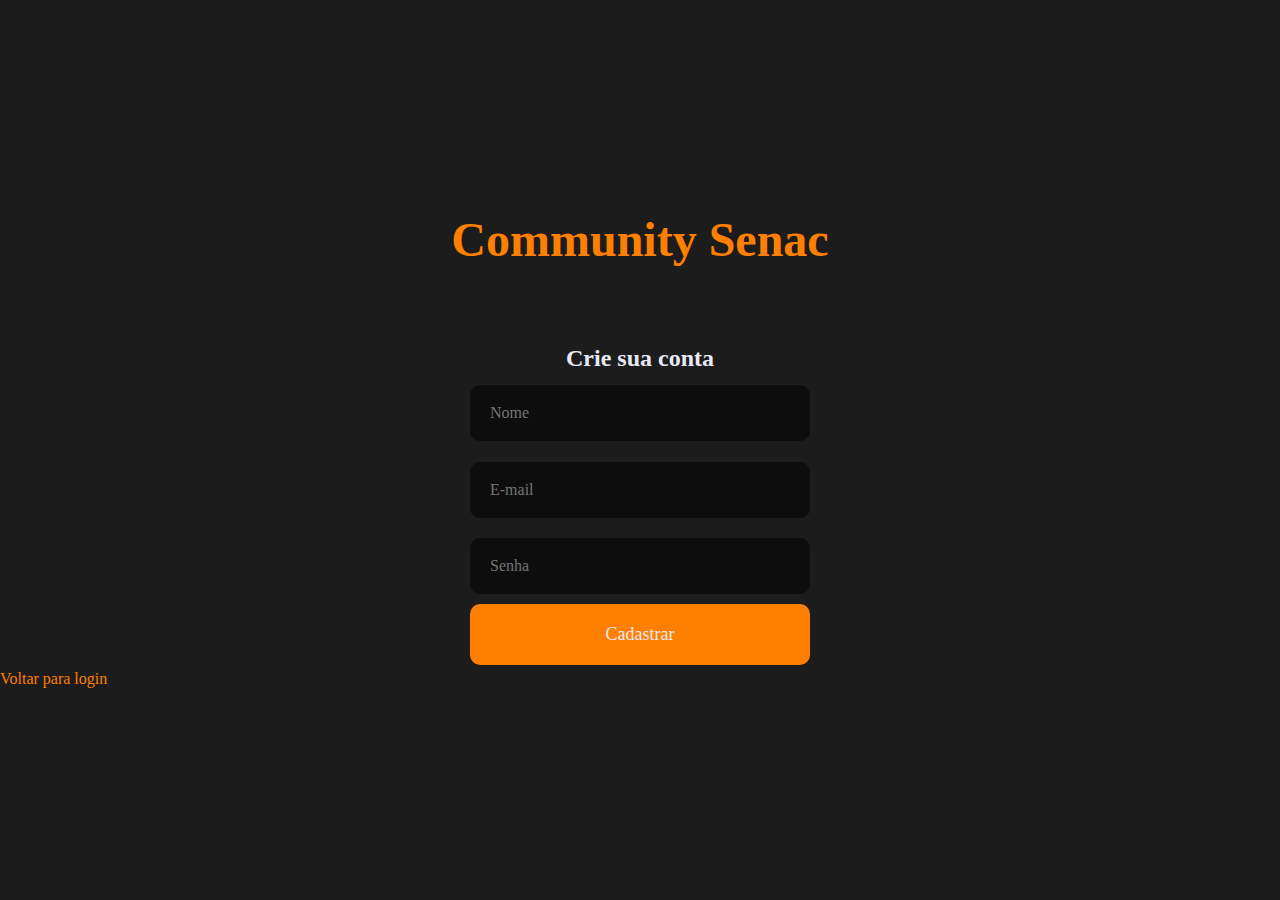
<file: community-senac/src/main/webapp/cadastro.html>
<!DOCTYPE html>
<html lang="pt-br">
<head>
    <meta charset="UTF-8">
    <title>Community Senac</title>

    <link rel="stylesheet"  href="./view/pages/index.css" media="screen" />
    <link rel="stylesheet" href="./view/pages/cadastro/cadastro.css" media="screen"/>

</head>
<body>
<container class="container" >

    <h1>Community Senac</h1>
    <h2>Crie sua conta</h2>
    <form action="insert" name="frmContato">
        <svg></svg>
        <input type="text" name="nome" placeholder="Nome" />
        <svg></svg>
        <input type="email" name="email" placeholder="E-mail"/>
        <svg></svg>
        <input type="password" name="senha" placeholder="Senha"/>
        <button>Cadastrar</button>
    </form>

    <a href="/login">Voltar para login</a>
</container>
</body>
</html>
</file>
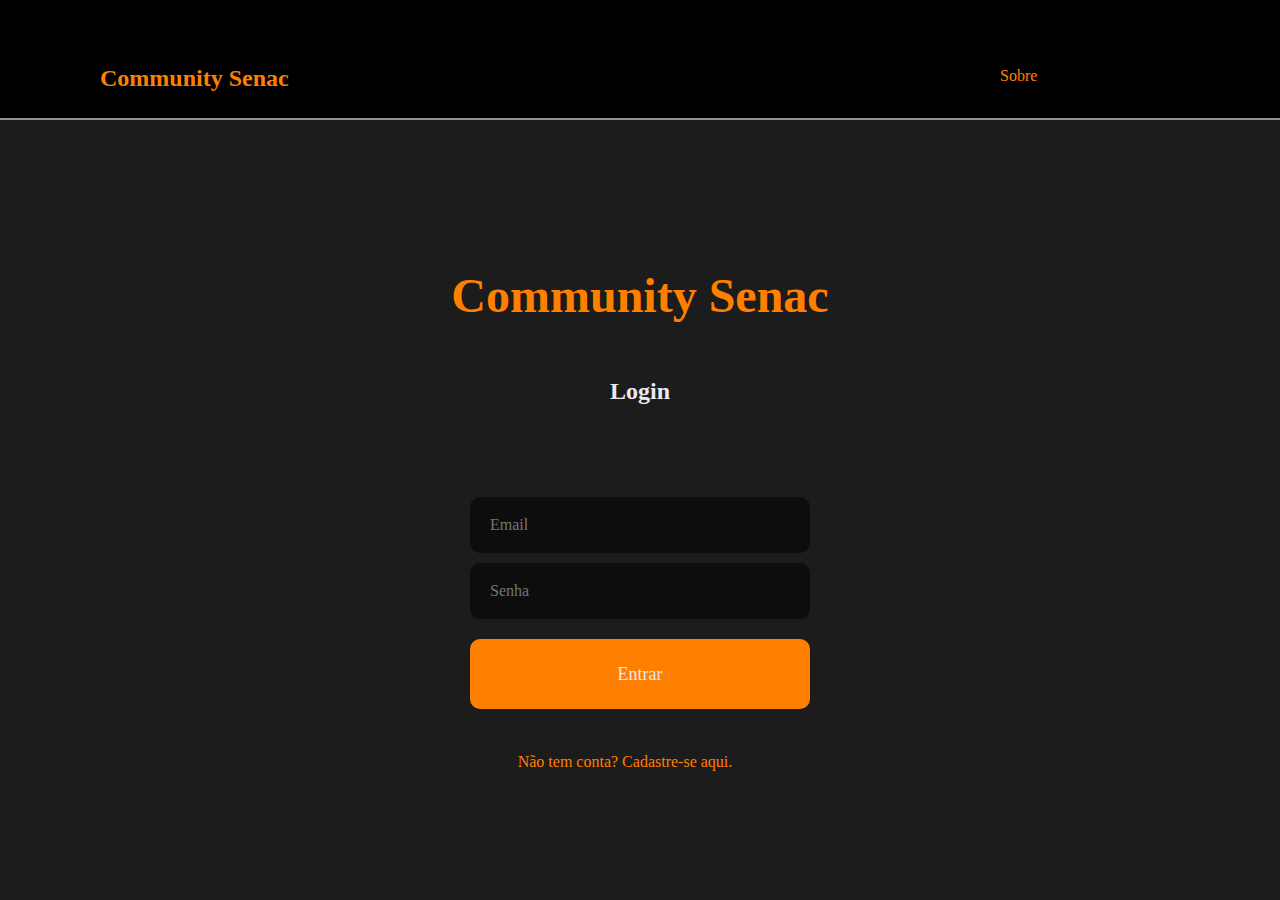
<file: community-senac/src/main/webapp/login.html>
<!DOCTYPE html>
<html lang="pt-br">
<head>
    <meta charset="UTF-8">
    <title>Community Senac</title>

    <link rel="stylesheet"  href="./view/pages/index.css" media="screen" />
    <link rel="stylesheet" href="./view/pages/login/login.css" media="screen"/>

</head>
<body>

<header style="background-color: #000000; position: fixed; top: 0; left: 0; width: 100%; ">

    <h1> <a href="/index.html">Community Senac</a></h1>

    <section>
        <a href="/sobre.html">Sobre</a>


    </section>

</header>

<container class="container" >

    <h1>Community Senac</h1>
    <h2>Login</h2>
    <div class="login">

    <form action="/user" name="frmContato" method="get">

      <input type="text"  name="email" placeholder="Email">
      <input type="password"  name="senha" placeholder="Senha">

      <button onclick="return validarLogin()">Entrar</button>
  </form>
    </div>
    <script src="./scripts/validador.js"></script>
    <p> <a href="/cadastro.jsp">Não tem conta? Cadastre-se aqui.</a></p>



</container>
</body>
</html>
</file>
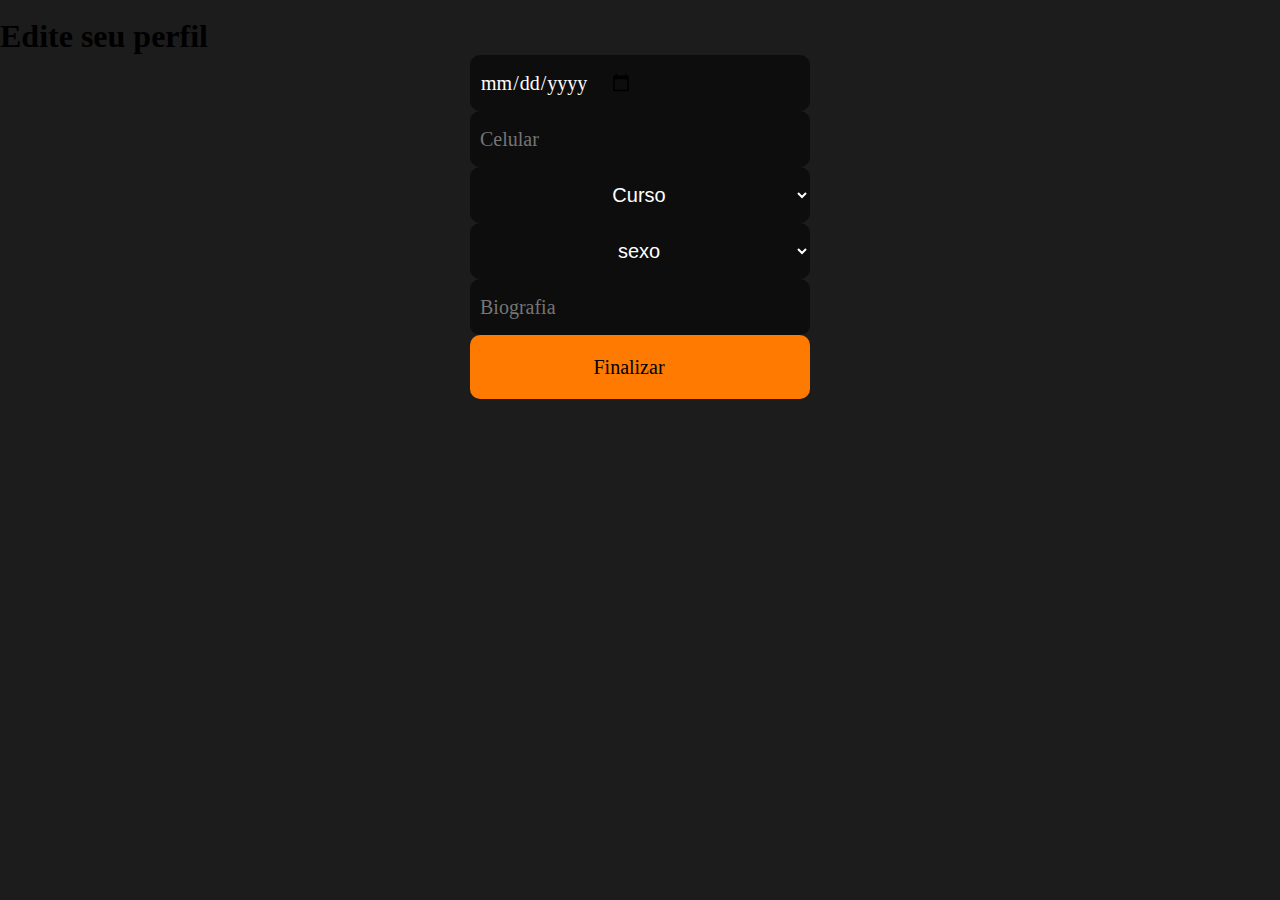
<file: community-senac/src/main/webapp/perfil.html>
<!DOCTYPE html>
<html lang="pt-br">
<head>
    <meta charset="UTF-8">
    <title>Community Senac</title>
    <link rel="stylesheet"  href="./view/pages/index.css" media="screen" />
    <link rel="stylesheet" href="./view/pages/perfil/perfil.css" media="screen"/>
</head>
<body>

<container class="container" >

    <h1>Edite seu perfil</h1>

    <form action="/perfil" name="frmContato" method="post">


        <input type="date" name="data_nascimento" placeholder="">
        <input type="int"  name="celular" placeholder="Celular">
        <select name="Curso">
            <option value="null">Curso</option>
            <option value="analise">ADS</option>
            <option value="analise">Administração</option>
            <option value="analise">Redes de computadores</option>
            <option value="analise">Nutrição</option>
        </select>
        <select name="sexo">
            <option value="null">sexo</option>
            <option value="masculino">Masculino</option>
            <option value="feminino">Feminino</option>
        </select>
        <input type="text" name="bio" placeholder="Biografia">

        <button onclick="validarPerfil()">Finalizar</button>
        <script src="./scripts/validador.js"></script>
    </form>



</container>
</body>
</html>
</file>
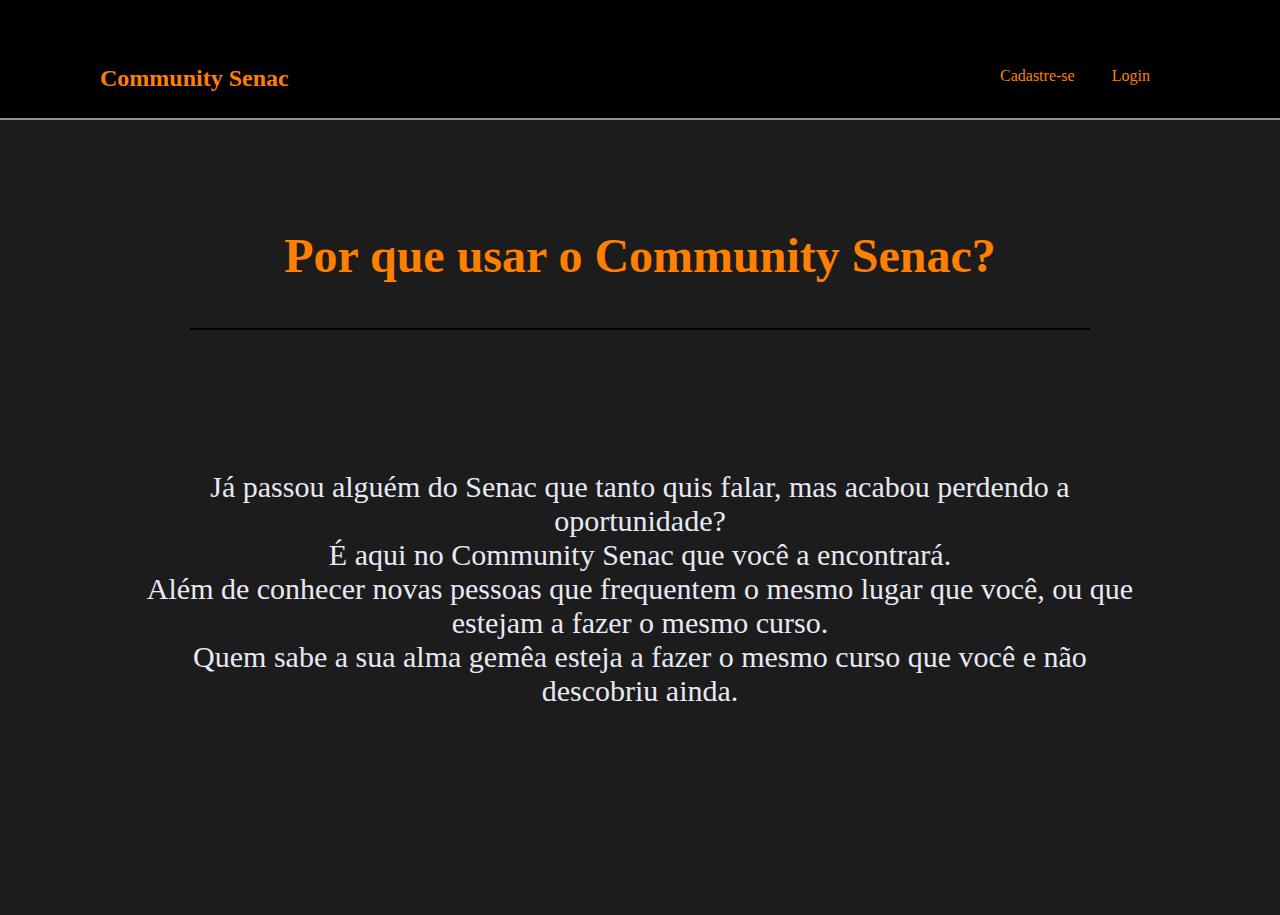
<file: community-senac/src/main/webapp/sobre.html>
<!DOCTYPE html>
<html lang="pt-br">

<head>
    <meta charset="UTF-8">
    <title>Community Senac</title>

    <link rel="stylesheet" href="./view/pages/index.css" media="screen"/>
    <link rel="stylesheet" href="./view/pages/sobre/sobre.css" media="screen"/>
</head>

<body>

<header style="background-color: #000000; position: fixed; top: 0; left: 0; width: 100%; ">

    <h1> <a href="/index.html">Community Senac</a></h1>

    <section>
        <a href="/cadastro.jsp">Cadastre-se</a>
        <a href="/login.html">Login</a>
    </section>

</header>


    <container class="container">
        <h1> Por que usar o Community Senac? </h1>

        <div class="linha"></div>

        <div class="div">
            <p>
                Já passou alguém do Senac que tanto quis falar, mas acabou perdendo a oportunidade?
                <br>É aqui no Community Senac que você a encontrará.
                <br> Além de conhecer novas pessoas que frequentem o mesmo lugar que você, ou que estejam a fazer o mesmo curso.
                <br> Quem sabe a sua alma gemêa esteja a fazer o mesmo curso que você e não descobriu ainda.
            </p>
        </div>
    </container>

</body>
</html>
</file>
<file: community-senac/src/main/webapp/view/pages/index.css>
* {
  margin: 0;
  padding: 0;
  box-sizing: border-box;
}

:root {
  --ff-heading: 'Epilogue', sans-serif;
  --ff-texting: 'Open sans', sans-serif;

  --hue: 250;
  --bg-primary: hsl(var(--hue), 22%, 20%);
  --fc-primary: hsl(var(--hue), 0%, 100%);
  --fc-secondary: hsl(var(--hue), 50%, 80%);
  --fc-secondary-dark: hsl(var(--hue), 100%, 11%, 1);


  font-size: 62.5%;
  --fs-body: 1.6rem;
  --fs-heading: clamp(4rem, 1rem + 5vw, 5.6rem);
  --fs-heading-sm: clamp(3rem, 0.5rem + 3vw, 4rem);
}

body {

    background-color: #1C1C1C;

}

body .container {

    padding: 50px 150px 5rem;
    margin: 10px auto;
    height: 100vh;
    width: 100%;
    align-items: stretch;

}

  body, input, button, textarea {

        font-family: 'Roboto Slab', serif;
        font-size: 16px;
        outline: none;

}


a{
     text-decoration: none;
}

h1, h2{

    font-family: Roboto Slab
    font-style: Medium;

}

select{

background: #0D0D0D;

}

button{

    background: #FF7A00;
    color: #000000;
    border-radius: 8px;
    padding: 32px;

}
button, a {
    cursor: pointer;
    transition: filter 0.2s;
}

    button:hover  a:hover{
    filter: brightness(0.9);
}


input{

    width: 340px;
    Height:56px;
    background-color: #0D0D0D;
    padding-left: 5px;

}
</file>
<file: community-senac/src/main/webapp/view/pages/cadastro/cadastro.css>
* {
    margin: 0;
    padding: 0;
    box-sizing: border-box;
}

html, body {
  overflow-y: hidden;
}


header {
    display: flex;
    align-items: center;

    flex-direction: row;
    align-items: flex-start;
    justify-content: space-between;

    width: 100%;
    height: 120px;
    padding: 42px 100px;

    border-bottom: 2px solid #948F99;
}

header h1{
    font-weight: 700;
    font-size: 24px;
    line-height: 32px;

    color: #FF7F00;
    margin-top: 20px
}

header h1, a{

    color: #FFAE11;

}

header section {
    width: 180px;
    height: 68px;

    display: flex;
    justify-content: space-between;
    align-items: center;

}

header section p {
    font-style: normal;
    font-weight: 700;
    line-height: 18px;
    color: #FFAE11;
}

p{

    text-align: center;

}

.container a{

padding-top: 50px;

}

a {
    padding-right: 30px;
    color: #FF7F00;
    transition: background-color 0.3s ease;
    white-space:nowrap;
}

a:hover {
    background-color: #FF7F00;
    color: #FFFFFF;
    cursor: pointer;
}


form {
    width: 340px;
    height: 319px;
    padding: 0 136px;
    display:flex;
    flex-direction: column;
    justify-content: center;
    align-items:center;
    text-align: center;
    margin: 0 auto;
}

.container h1, h2{
    flex-direction: column;
    justify-content: center;
    align-items:center;
    text-align: center;
    align-items: stretch;
}


.container h1 {
    margin-top: 20px;
    margin-top: 194px;
    font-size: 48px;
    color: #FF7F00;
    height: 63px;
}
.container h2 {
    margin-top: 71px;
    font-size: 24px;
    line-height: 32px;
    line-height: 100%;
    align: center;
    color: #E8E9F4;
    margin-button: 48px;
}

form, button{

    border:none;
    width: 340px;
    height: 300px;
    padding: 0 136px;
    display:flex;
    flex-direction: column;
    justify-content: center;
    align-items:center;
    text-align: center;
    margin: 0 auto;


}
form input {
    color: white
}

form input, button {
      border-radius: 10px;
      padding: 20px;
      margin: 5px 0;
      border:none;

}
button{
    color: #E8E9F4;
    border-radius: 10px;
    width: 340px;
    height: 200px;
    background-color: #FF7F00;
    font-size:18px;
}
</file>
<file: community-senac/src/main/webapp/view/pages/login/login.css>
* {
    margin: 0;
    padding: 0;
    box-sizing: border-box;
}

html, body {
  overflow-y: hidden;
}


header {
    display: flex;
    align-items: center;

    flex-direction: row;
    align-items: flex-start;
    justify-content: space-between;

    width: 100%;
    height: 120px;
    padding: 42px 100px;

    border-bottom: 2px solid #948F99;
}

header h1{
    font-weight: 700;
    font-size: 24px;
    line-height: 32px;

    color: #FF7F00;
    margin-top: 20px
}

header h1, a{

    color: #FFAE11;

}

header section {
    width: 180px;
    height: 68px;

    display: flex;
    justify-content: space-between;
    align-items: center;

}

header section p {
    font-style: normal;
    font-weight: 700;
    line-height: 18px;
    color: #FFAE11;
}

a {
    padding-right: 30px;
    color: #FF7F00;
    transition: background-color 0.3s ease;
     white-space:nowrap;
}

a:hover {
    background-color: #FF7F00;
    color: #FFFFFF;
    cursor: pointer;
}

form {
    width: 340px;
    height: 319px;
    padding: 0 136px;
    display:flex;
    flex-direction: column;
    justify-content: center;
    align-items:center;
    text-align: center;
    margin: 0 auto;
}

.login{

    margin-top: 50px;

}

.container h1, h2{
    flex-direction: column;
    justify-content: center;
    align-items:center;
    text-align: center;
    align-items: stretch;
}

.container{

    text-align: center;

}

frmContato{

    margin-top: 50px

}

.container, input{


    color: white

}

.container h1 {

    margin-top: 250px;
    font-size: 48px;
    color: #FF7F00;
    height: 40px;
}
.container h2 {
    margin-top: 71px;
    font-size: 24px;
    line-height: 32px;
    line-height: 100%;
    align: center;
    color: #E8E9F4;
    margin-button: 48px;
}

form, button{

    border:none;
    width: 340px;
    height: 300px;
    padding: 0 136px;
    display:flex;
    flex-direction: column;
    justify-content: center;
    align-items:center;
    text-align: center;
    margin: 0 auto;

}

form input, button {
      border-radius: 10px;
      padding: 20px;
      margin: 5px 0;
      border:none;

}
button{
    color: #E8E9F4;
    border-radius: 10px;
    margin-top:15px;
    height: 70px;
    background-color: #FF7F00;
    font-size:18px;
}

a{
    text-align: center
    display:inline;
    color: #FF7F00;

}
</file>
<file: community-senac/src/main/webapp/view/pages/perfil/perfil.css>
* {
  margin: 0;
  padding: 0;
  box-sizing: border-box;

}

html, body {
  overflow-y: hidden;
}



header {
    display: flex;
    align-items: center;

    flex-direction: row;
    align-items: flex-start;
    justify-content: space-between;

    width: 100%;
    height: 120px;
    padding: 42px 100px;

    border-bottom: 2px solid #948F99;
}

header h1{
    font-weight: 700;
    font-size: 24px;
    line-height: 32px;

    color: #FF7F00;
    margin-top: 20px
}

header h1, a{

    font-size: 18px;
    line-height: 24px;
    color: #FFAE11;
    margin-top:10px;

}

header section {
    width: 180px;
    height: 68px;

    display: flex;
    justify-content: space-between;
    align-items: center;

}

header section p {
    font-style: normal;
    font-weight: 700;
    line-height: 18px;

    color: #FFAE11;
}

header  img {
    width: 64px;
    height: 64px;
    border: 1px solid #3E3B47;
    border-radius: 35px;
}

.texto{

    margin-top: 70px;
    color: white;
    font-size: 35px;

}

label {
  font-size: 20px;
}

div {
  padding-top: 60px;
  margin: 0 auto;
  text-align: center;
}

input, select    {
  color: white;
}

button {
  justify-content: center;
  align-items: center;
  text-align: center;
  margin-top: 50px;
  position: relative;

}
.botaoExcluir{

    margin-top: -30px;

}

select:hover,
  img:hover,
  button:hover {
  filter: brightness(0.5);
}

input,select,button {
  padding-top: 0 auto;
  padding-left: 10px;
  border: none;
  display: flex;
  font-size: 20px;
  width: 340px;
  height: 56px;
  border-radius: 10px;
  margin: 0 auto;
}

select, select option, date{
  text-align: center;
  border-radius: 10px;

}

select, button, .imagem {
  cursor: pointer;
}

.formContainer {

    color: #FF7F00;
    display: flex;

}



#previaDaImagem {
  width: 350px;
  height: 350px;
  border-radius: 50%;
  cursor: pointer;
}

.imagem {
  position: relative;
}

.camera-wrapper {
  position: absolute;
  bottom: 0px;
  left: 0px;
  cursor: pointer;
}

.camera-wrapper #camera {
  width: 50px;
  height: 50px;
}

.biografia{
  width: 340px;
  height: 120px;
}
</file>
<file: community-senac/src/main/webapp/view/pages/sobre/sobre.css>
*{
    text-align: center;
}

html, body {
  overflow-y: hidden;
}


header {
    display: flex;
    align-items: center;

    flex-direction: row;
    align-items: flex-start;
    justify-content: space-between;

    width: 100%;
    height: 120px;
    padding: 42px 100px;

    border-bottom: 2px solid #948F99;
}

header h1{
    font-weight: 700;
    font-size: 24px;
    line-height: 32px;

    color: #FF7F00;
    margin-top: 20px
}

header h1, a{

    color: #FFAE11;

}

header section {
    width: 180px;
    height: 68px;

    display: flex;
    justify-content: space-between;
    align-items: center;

}

header section p {
    font-style: normal;
    font-weight: 700;
    line-height: 18px;

    color: #FFAE11;
}

a {
    padding-right: 30px;
    color: #FF7F00;
    transition: background-color 0.3s ease;
     white-space:nowrap;
}

a:hover {
    background-color: #FF7F00;
    color: #FFFFFF;
    cursor: pointer;
}

.topo {
    text-align: center;
    margin-right: 30px;
    font-size: 22px;
}

a {
    padding-right: 30px;
    color: #FF7F00;
}

.container h1{
    padding-top: 200px;
    font-size: 48px;
    color: #FF7F00;
    height: 63px;
}

.div {
    font-size: 30px;
    color: #E8E9F4;
    margin: 100px;
    padding: 30px;
}

.container h1, p{
    margin: 10px;
}

.linha {
    width: 900px;
    border: 1px solid #000;
    margin-left: auto;
    margin-right: auto;
    margin-top: 100px;
}
</file>
